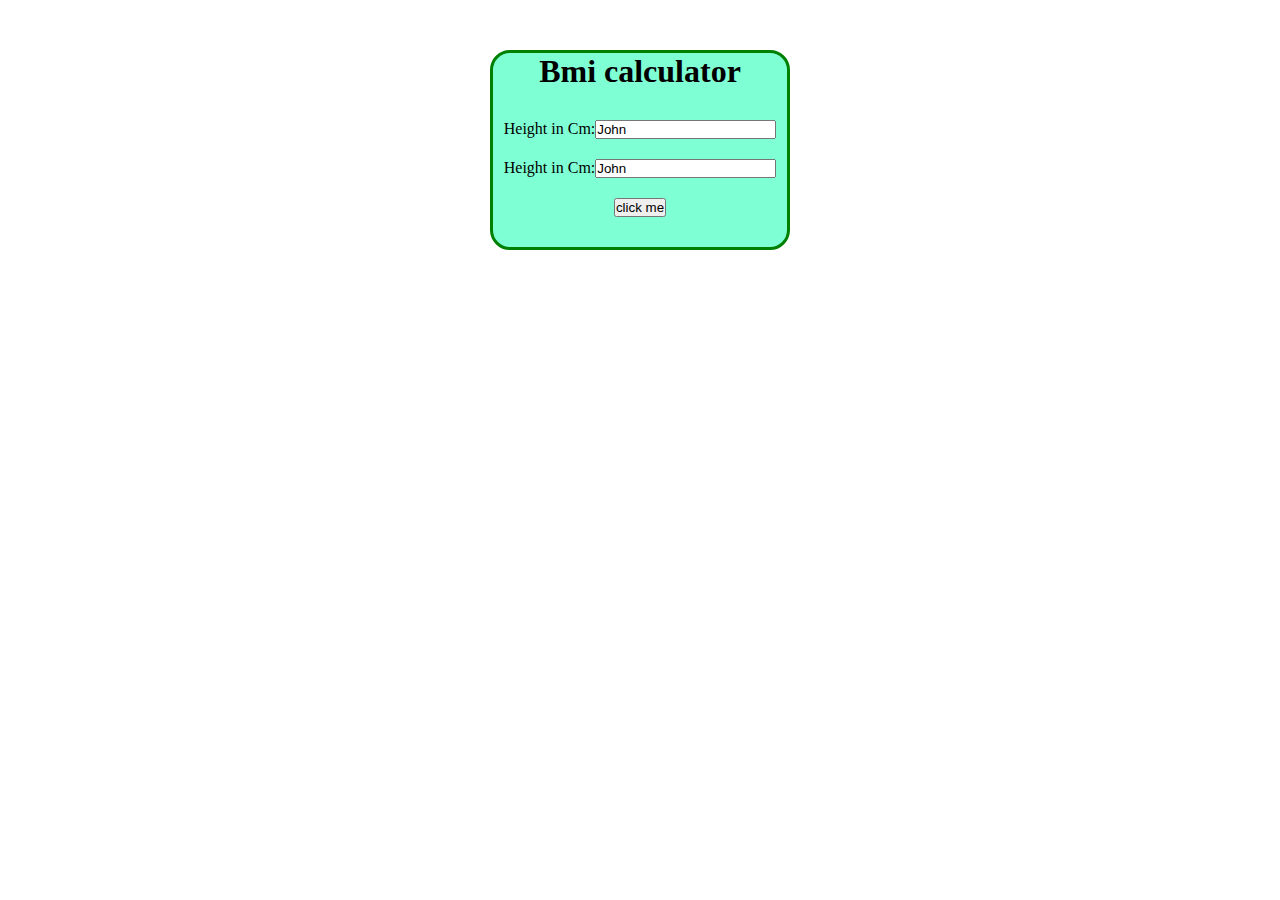
<file: 01_Bpm-generator/index.html>
<!DOCTYPE html>
<html lang="en">
  <head>
    <meta charset="UTF-8" />
    <meta name="viewport" content="width=device-width, initial-scale=1.0" />
    <title>Document</title>
    <link rel="stylesheet" href="style.css" />
  </head>
  <body>
    <div class="bpm-box">
        <h1>Bmi calculator</h1>
        <div id="input-1">
            <label for="fname">Height in Cm:</label>
            <input type="text" id="fname" name="fname" value="John" />
        </div>
        <div id="input-2">
            <label for="fname">Height in Cm:</label>
            <input type="text" id="fname" name="fname" value="John" />
        </div>
        <div id="button">
            <button>click me</button>
        </div>
        
    </div>
  </body>
</html>
</file>
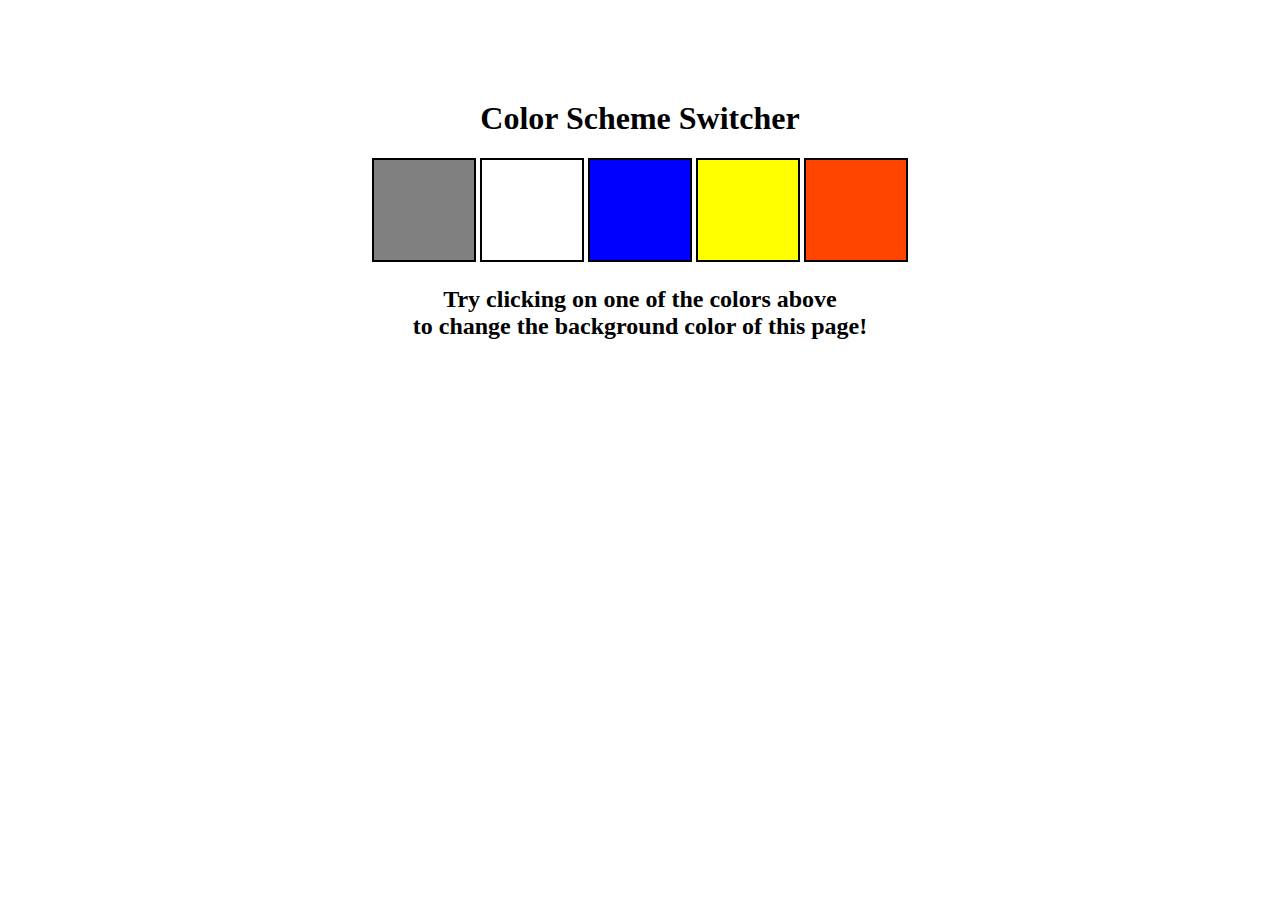
<file: 02_Color-changer/index.html>
<!DOCTYPE html>
<html lang="en">
  <head>
    <meta charset="UTF-8" />
    <meta name="viewport" content="width=device-width, initial-scale=1.0" />
    <meta http-equiv="X-UA-Compatible" content="ie=edge" />
    <link rel="stylesheet" href="style.css" />
    <title>JavaScript Background Color Switcher</title>
  </head>
  <body>
    
    <div class="canvas">
      
      <h1>Color Scheme Switcher</h1>
      <span class="button" id="grey"></span>
      <span class="button" id="white"></span>
      <span class="button" id="blue"></span>
      <span class="button" id="yellow"></span>
      <span class="button" id="orange"></span>
      <h2>
        Try clicking on one of the colors above
        <span>to change the background color of this page!</span>
      </h2>
    </div>
    <script src="script.js"></script>
  </body>
</html>
</file>
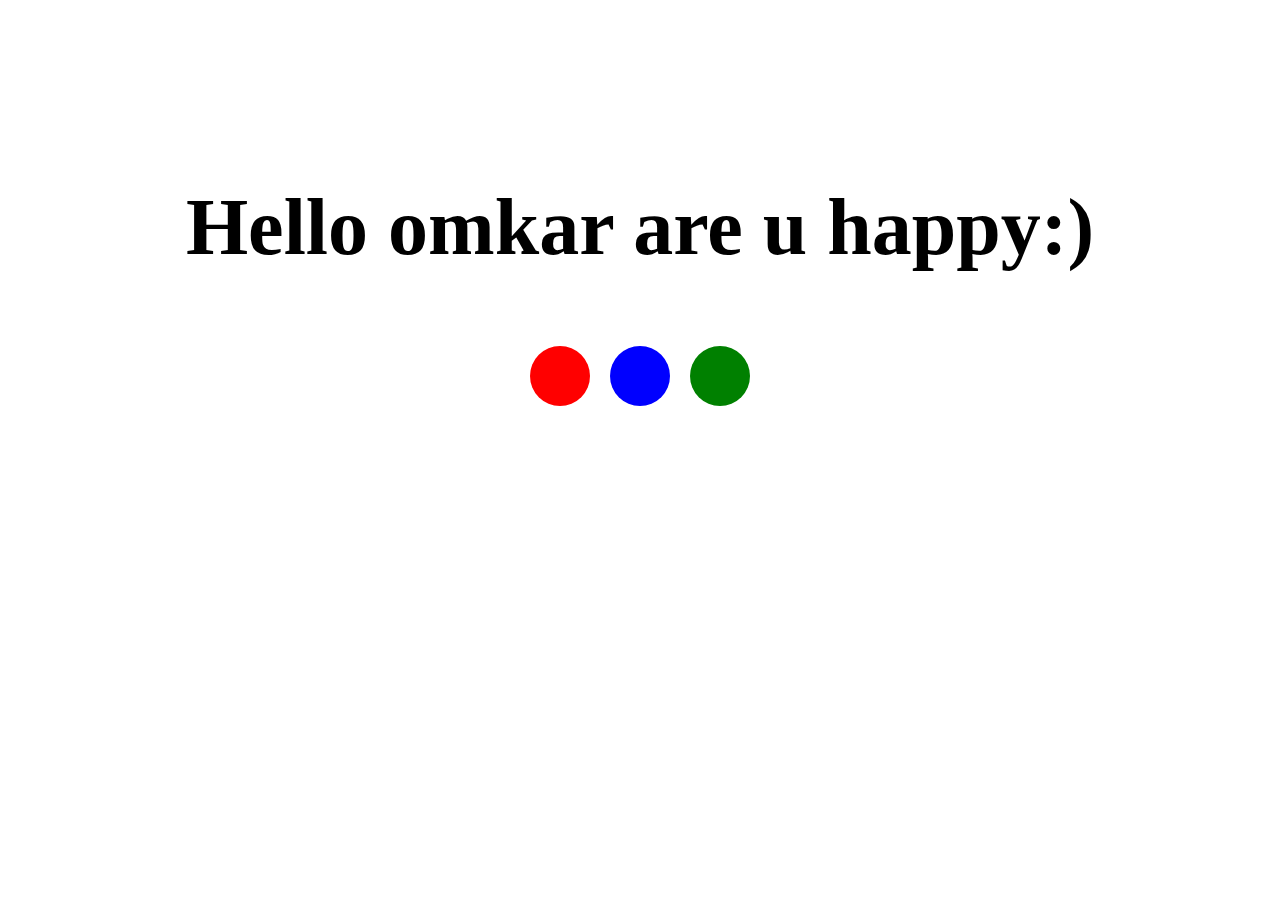
<file: Basic-projects/mini-project1.html>
<!DOCTYPE html>
<html lang="en">

    <head>
        <meta charset="UTF-8" />
        <meta name="viewport" content="width=device-width, initial-scale=1.0" />
        <title>Document</title>
        <style>
        body {
            display: flex;
            justify-content: center;
            margin-top: 10%;
        }

        .text h1 {
            font-size: 500%;
        }

        .options {
            /* border: 1px solid black; */
            display: flex;
            justify-content: center;
            padding: 10px;
        }

        #box-1,
        #box-2,
        #box-3 {
            width: 60px;
            height: 60px;
            border-radius: 60%;
            background-color: red;
            margin: 10px;
        }

        #box-2 {
            background-color: blue;
        }

        #box-3 {
            background-color: green;
        }

        /* js color */
        .red {
            background-color: red;
            color: white;
        }

        .blue {
            background-color: blue;
            color: white;
        }

        .green {
            background-color: green;
            color: white;
        }
    </style>
    </head>

    <body>
        <div class="text">
            <h1 id="click">Hello omkar are u happy:)</h1>
            <div class="options">
                <div id="box-1"></div>
                <div id="box-2"></div>
                <div id="box-3"></div>
            </div>
        </div>

        <script>
        document.getElementById(`box-1`).addEventListener(`click`, function () {
            let options = document.getElementById(`click`);
            console.log(options);
            options.classList.add(`red`);
        });
        document.getElementById(`box-2`).addEventListener(`click`, function () {
            let options = document.getElementById(`click`);
            console.log(options);
            options.classList.add(`blue`);
        });
        document.getElementById(`box-3`).addEventListener(`click`, function () {
            let options = document.getElementById(`click`);
            console.log(options);
            options.classList.add(`green`);
        });
    </script>
    </body>

</html>
</file>
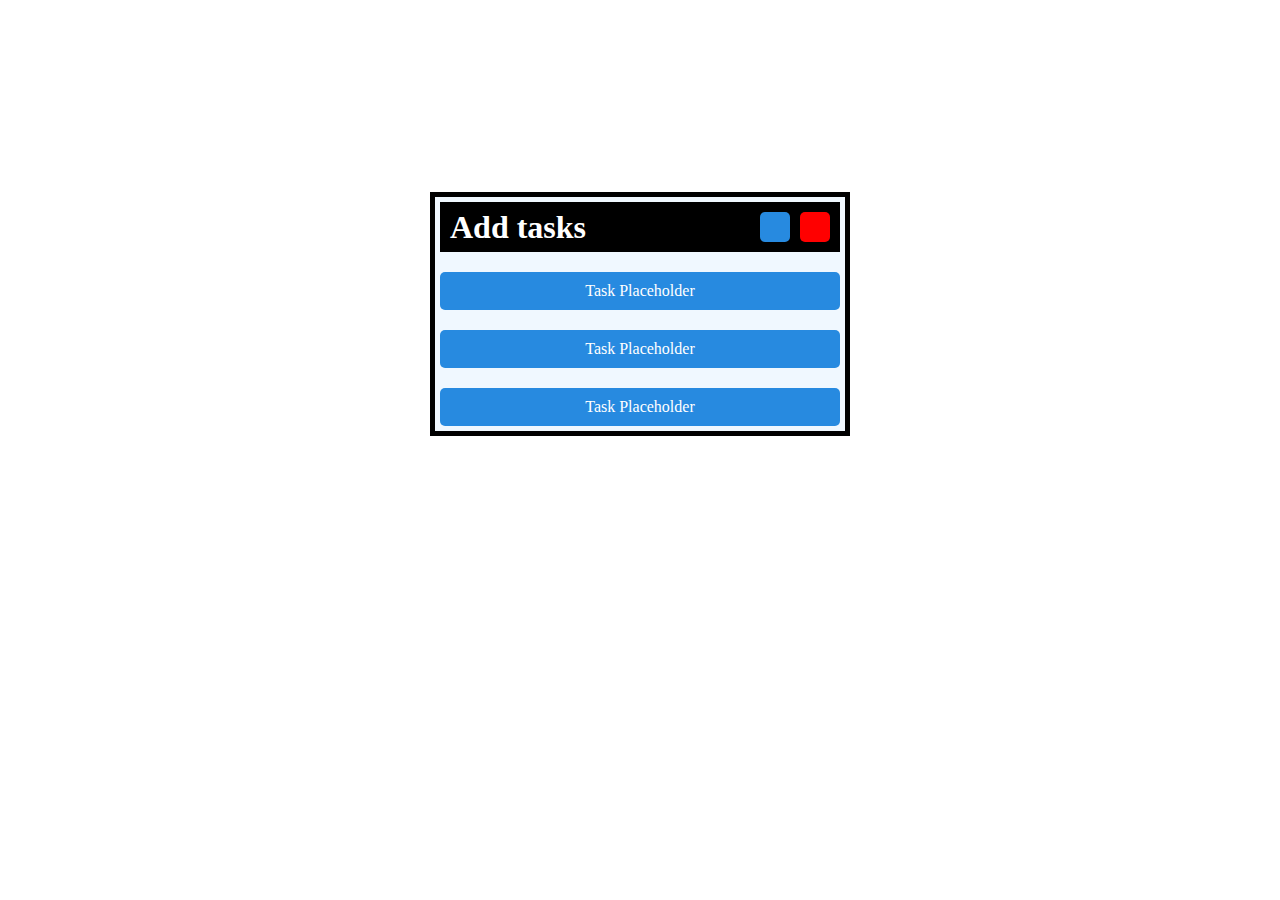
<file: Basic-projects/mini-project2.html>
<!DOCTYPE html>
<html lang="en">
  <head>
    <meta charset="UTF-8" />
    <meta name="viewport" content="width=device-width, initial-scale=1.0" />
    <title>To-Do List</title>
    <link
      rel="stylesheet"
      href="https://cdnjs.cloudflare.com/ajax/libs/font-awesome/6.6.0/css/all.min.css"
      integrity="sha512-Kc323vGBEqzTmouAECnVceyQqyqdsSiqLQISBL29aUW4U/M7pSPA/gEUZQqv1cwx4OnYxTxve5UMg5GT6L4JJg=="
      crossorigin="anonymous"
      referrerpolicy="no-referrer"
    />
    <style>
      body {
        display: flex;
        justify-content: center;
        margin-top: 15%;
      }
      .todo-Lists {
        width: 400px;
        max-height: 400px;
        overflow-y: auto;
        background-color: aliceblue;
        border: 5px solid black;
        padding: 5px;
      }
      #box-1 {
        width: 100%;
        height: 50px;
        background-color: black;
        display: flex;
        align-items: center;
        justify-content: space-between;
        padding: 0 10px;
        box-sizing: border-box;
      }
      #box-1 h1 {
        color: white;
        margin: 0;
      }

      /* Container for icons */
      .icons-container {
        display: flex;
        gap: 10px; /* Adds space between icons */
      }

      /* Individual icon styling */
      #icons,
      #icons-2 {
        display: flex;
        align-items: center;
        justify-content: center;
        width: 30px;
        height: 30px;
        border-radius: 5px;
        color: white;
        cursor: pointer;
      }

      #icons {
        background-color: rgb(39, 138, 224);
      }
      #icons-2 {
        background-color: red;
      }
      #icons-2 i {
        color: white;
      }

      /* Task items */
      li {
        width: 95%;
        background-color: rgb(39, 138, 224);
        padding: 10px;
        margin-top: 20px;
        color: white;
        text-align: center;
        list-style: none;
        border-radius: 5px;
      }
    </style>
  </head>
  <body>
    <div class="todo-Lists">
      <div id="box-1">
        <h1>Add tasks</h1>
        <!-- Container for icons -->
        <div class="icons-container">
          <div id="icons">
            <i class="fa-solid fa-plus"></i>
          </div>
          <div id="icons-2">
            <i class="fa-solid fa-minus"></i>
          </div>
        </div>
      </div>
      <div id="tasks-add">
        <li>Task Placeholder</li>
        <li>Task Placeholder</li>
        <li>Task Placeholder</li>
      </div>
    </div>
    <script>
      document.addEventListener("DOMContentLoaded", function () {
        document.getElementById("icons").addEventListener("click", function () {
          // add the element
          // Create a new 'li' element
          let newTask = document.createElement("li");
          newTask.textContent = "omkar"; // Set the content for the new task

          // Append the new 'li' element to the 'tasks-add' container
          document.getElementById("tasks-add").appendChild(newTask);
        });

        // remove the element
        document
          .getElementById(`icons-2`)
          .addEventListener(`click`, function () {
            let remove = document.getElementById(`tasks-add`);
            remove.lastElementChild.remove();
          });
      });
    </script>
  </body>
</html>
</file>
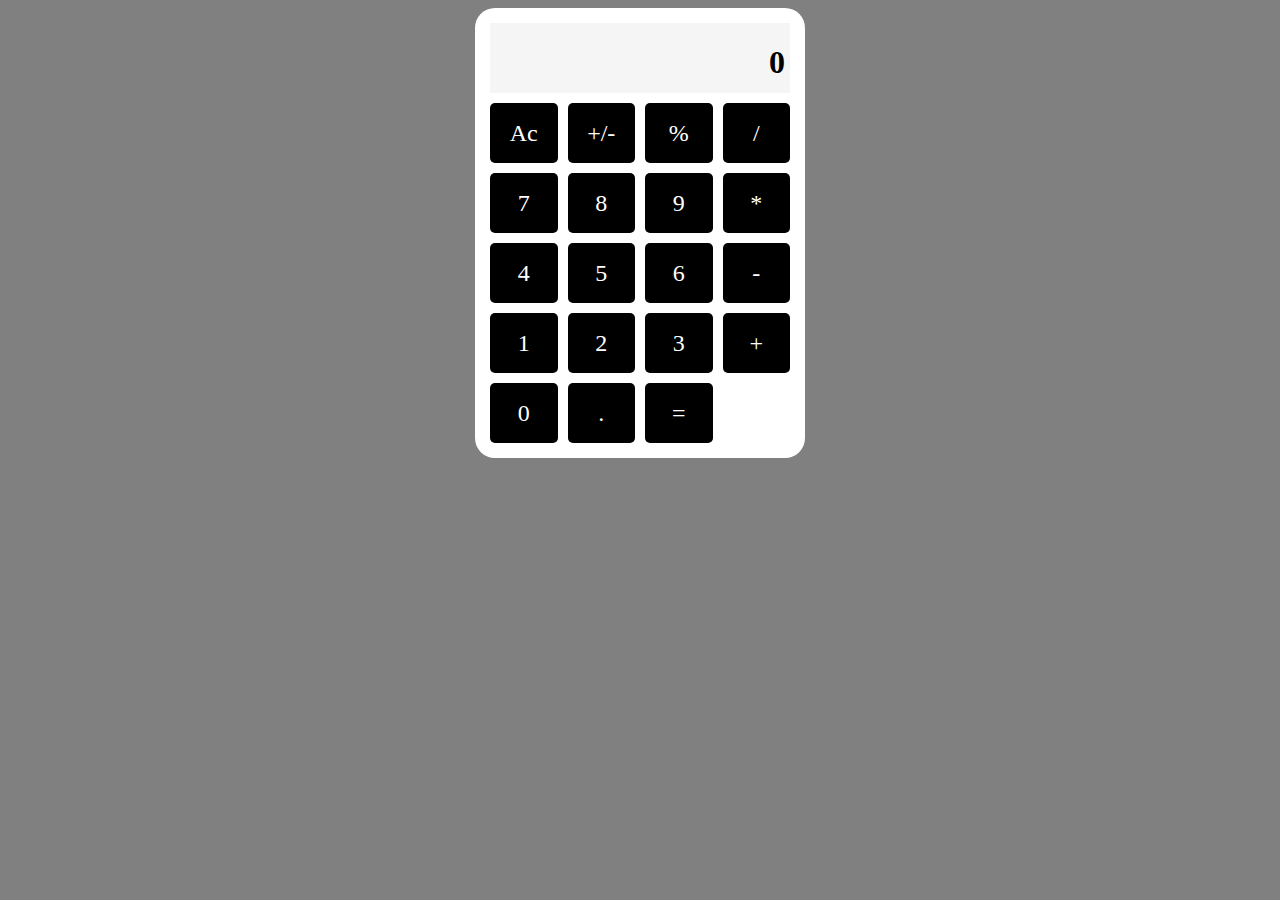
<file: Basic-projects/mini-project3.html>
<!DOCTYPE html>
<html lang="en">
  <head>
    <meta charset="UTF-8" />
    <meta name="viewport" content="width=device-width, initial-scale=1.0" />
    <title>Document</title>
    <style>
      /* content  in center */
      body {
        display: flex;
        justify-content: center;
        background-color: grey;
      }

      /* box of calculator */
      .calculator-box {
        border-radius: 20px;
        width: 300px;
        height: 100%;
        /* overflow-y: auto; */
        background-color: white;
        /* border: 1px solid black; */
        padding: 15px;
      }

      /* show the output of the code */
      #calculator-box-show {
        width: 100%;
        height: 70px;
        background-color: whitesmoke;
        /* border: 1px solid rgb(168, 160, 160); */
        display: flex;
        justify-content: end;
      }
      #calculator-box-show-output {
        margin-right: 5px;
      }

      .calculator-box-input {
        display: grid;
        grid-template-columns: repeat(4, 1fr); /* 4 columns */
        grid-template-rows: repeat(5, 1fr); /* 5 rows */
        gap: 10px;
        margin-top: 10px;
      }

      /* Style for each box/button */
      .box-1 {
        display: flex;
        justify-content: center;
        align-items: center;
        background-color: black;
        color: white;
        font-size: 1.5em;
        height: 60px;
        border-radius: 5px;
        cursor: pointer;
      }
    </style>
    <!-- calculator -->
  </head>
  <body>
    <div class="calculator-box">
      <div id="calculator-box-show">
        <div id="calculator-box-show-output">
          <h1>0</h1>
        </div>
      </div>

      <div class="calculator-box-input">
        <div class="box-1">Ac</div>
        <div class="box-1">+/-</div>
        <div class="box-1">%</div>
        <div class="box-1">/</div>
        <div class="box-1">7</div>
        <div class="box-1">8</div>
        <div class="box-1">9</div>
        <div class="box-1">*</div>
        <div class="box-1">4</div>
        <div class="box-1">5</div>
        <div class="box-1">6</div>
        <div class="box-1">-</div>
        <div class="box-1">1</div>
        <div class="box-1">2</div>
        <div class="box-1">3</div>
        <div class="box-1">+</div>
        <div class="box-1">0</div>
        <div class="box-1">.</div>
        <div class="box-1">=</div>
        
      </div>
    </div>
  </body>
</html>
</file>
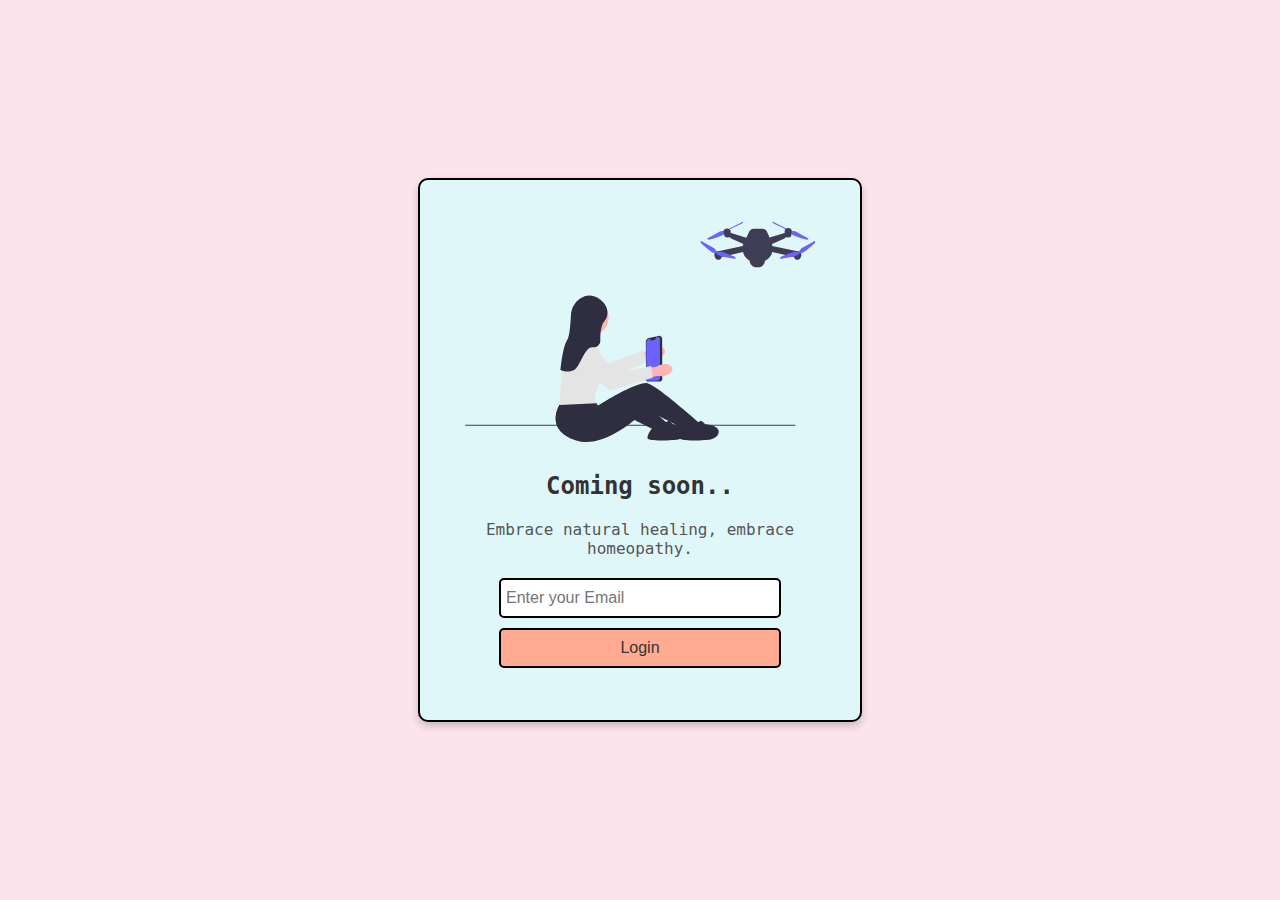
<file: Basic-projects/mini-project4.html>
<!DOCTYPE html>
<html lang="en">
<head>
    <meta charset="UTF-8">
    <meta name="viewport" content="width=device-width, initial-scale=1.0">
    <title>Coming Soon Page</title>
    <style>
        body {
            display: flex;
            justify-content: center;
            align-items: center;
            min-height: 100vh;
            margin: 0;
            background-color: #fce4ec; /* Light pink background for styling */
            font-family: monospace;
        }
        
        .box-comingSoon {
            width: 400px;
            height: 500px;
            background-color: #e0f7fa;
            display: flex;
            flex-direction: column;
            align-items: center;
            justify-content: center;
            border: 2px solid black;
            padding: 20px;
            border-radius: 10px;
            box-shadow: 0px 4px 8px rgba(0, 0, 0, 0.2);
        }
        
        .box-comingSoon img {
            width: 100%; /* Makes the image fit the container width */
            max-width: 350px;
            height: auto; /* Maintains aspect ratio */
            object-fit: contain;
            margin-bottom: 20px;
        }
        
        .box-comingSoon h1 {
            text-align: center;
            font-size: 24px;
            color: #333;
            margin: 10px 0;
        }
        
        .box-comingSoon p {
            text-align: center;
            font-size: 16px;
            color: #555;
            margin: 10px 0 20px;
        }
        
        .box-comingSoon input, .box-comingSoon button {
            width: 100%; /* Fills the container width */
            max-width: 350px;
            height: 40px;
            border: 2px solid black;
            border-radius: 5px;
            padding: 5px;
            font-size: 16px;
            margin-bottom: 10px;
            box-sizing: border-box;
        }
        
        .box-comingSoon button {
            background-color: #ffab91;
            color: #333;
            cursor: pointer;
            transition: background-color 0.3s;
        }
        
        .box-comingSoon button:hover {
            background-color: #ff8a65;
        }

    </style>
</head>
<body>
    <div class="box-comingSoon">
        <img src="mini-project-img.svg" alt="drone-img">
        <h1>Coming soon..</h1>
        <p>Embrace natural healing, embrace homeopathy.</p>
        <form id="feedbackForm">
            <input type="email" id="feedbackInput" placeholder="Enter your Email" required>
            <button type="submit">Login</button>
        </form>
    </div>
    <script>
        document.getElementById(`feedbackForm`).addEventListener(`submit`,function(event){ 
    event.preventDefault();
    let input = document.getElementById(`feedbackInput`);   
     document.getElementById(`feedbackDisplay`).textContent= `Feedback is: ${input.value}`
    
})
    </script>
</body>
</html>
</file>
<file: 01_Bpm-generator/style.css>
*{
    padding: 0;
    margin: 0;
    box-sizing: border-box;
}

/* contents in center */
body{
 display: flex;
 justify-content: center;
 margin: 50px;
}
/* main-box */
.bpm-box{
    width: 300px;
    height: 200px;
    background-color:aquamarine;
    position: relative;
    border: 3px solid green;
    border-radius: 20px;
}
/* content in center */
h1{
    text-align: center;
}

#input-1,#input-2,#button{
    display: flex;
    justify-content: center;
    padding: 10px;
    position: relative;
    top: 20px;
}
</file>
<file: 02_Color-changer/style.css>
/* design part */
html {
  margin: 0;
}
span {
  display: block;
}
.canvas {
  margin: 100px auto 100px;
  width: 80%;
  text-align: center;
}

.button {
  width: 100px;
  height: 100px;
  border: solid black 2px;
  display: inline-block;
}

/* js part when i click the button the colour will change the color will change from here
*/
#grey {
  background: grey;
}

#white {
  background: white;
}
#blue {
  background: blue;
}
#yellow {
  background: yellow;
}
#orange{
  background: orangered;
}
</file>
